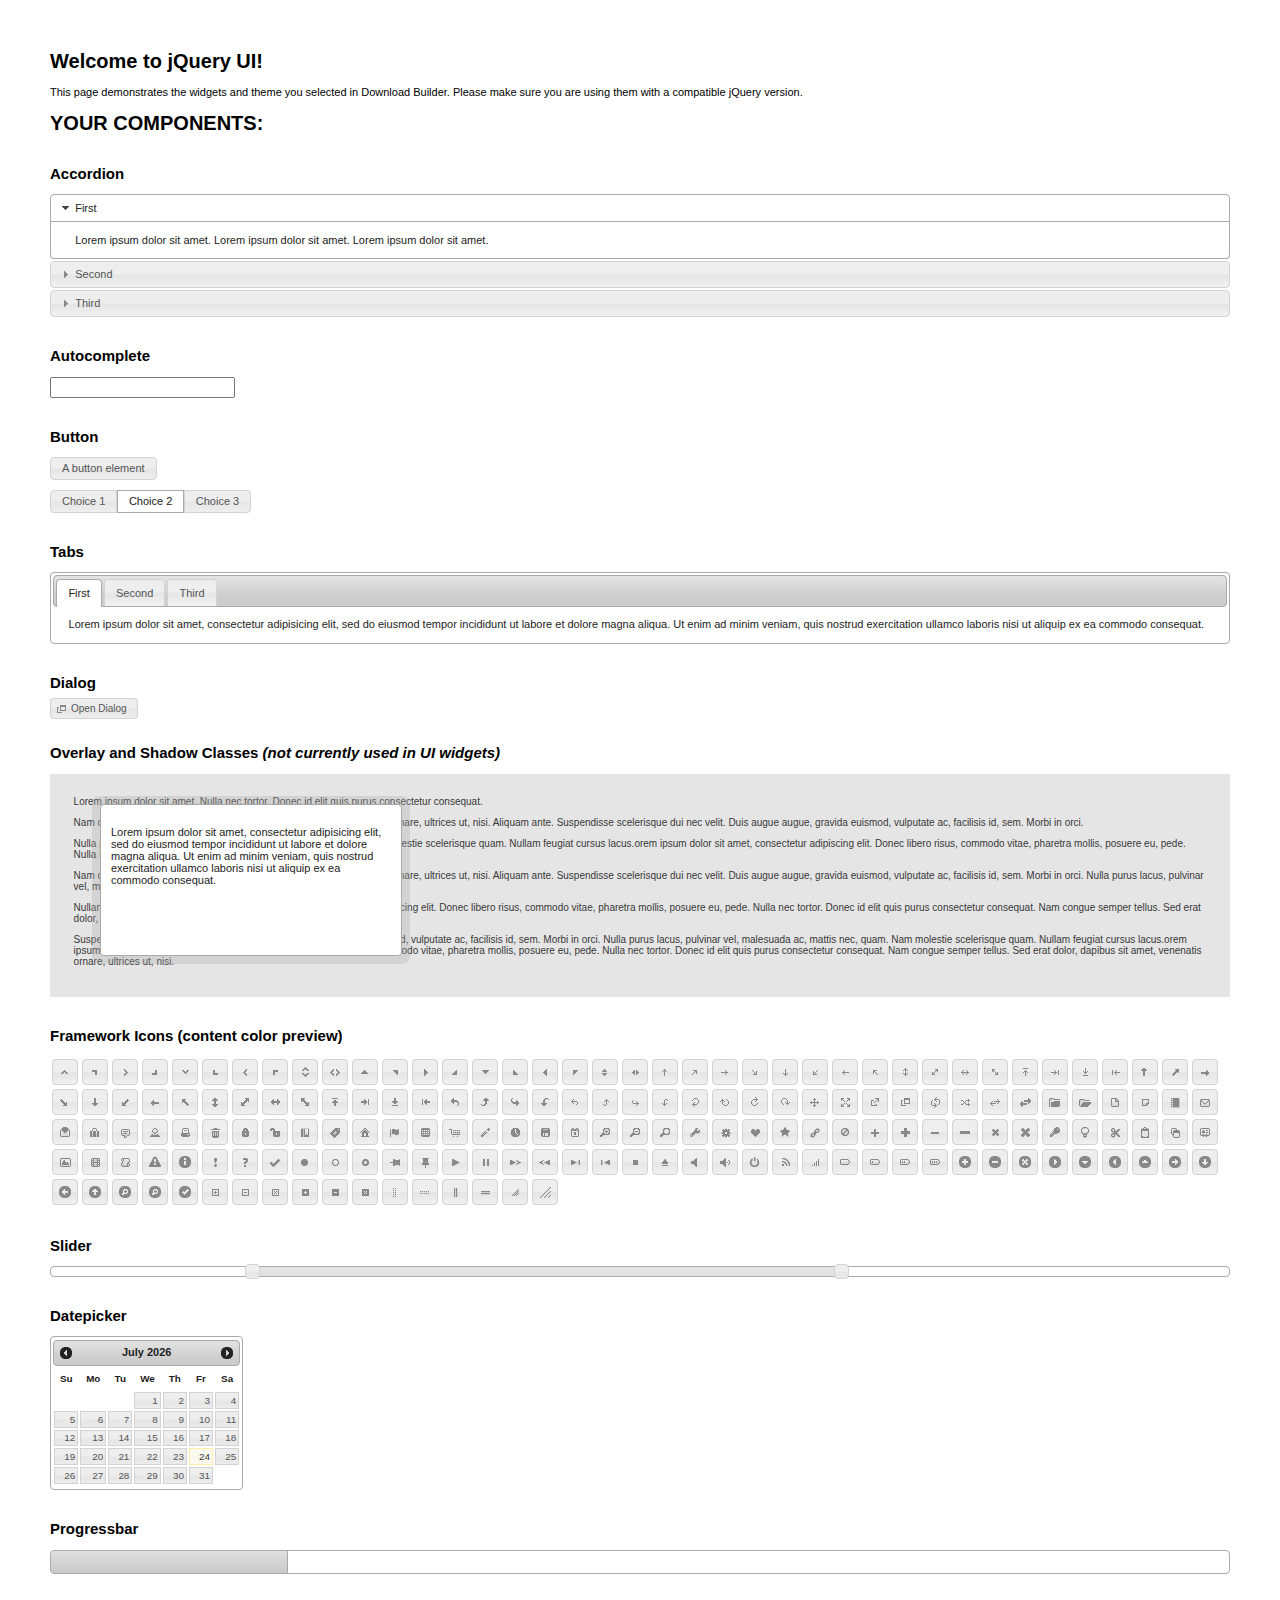
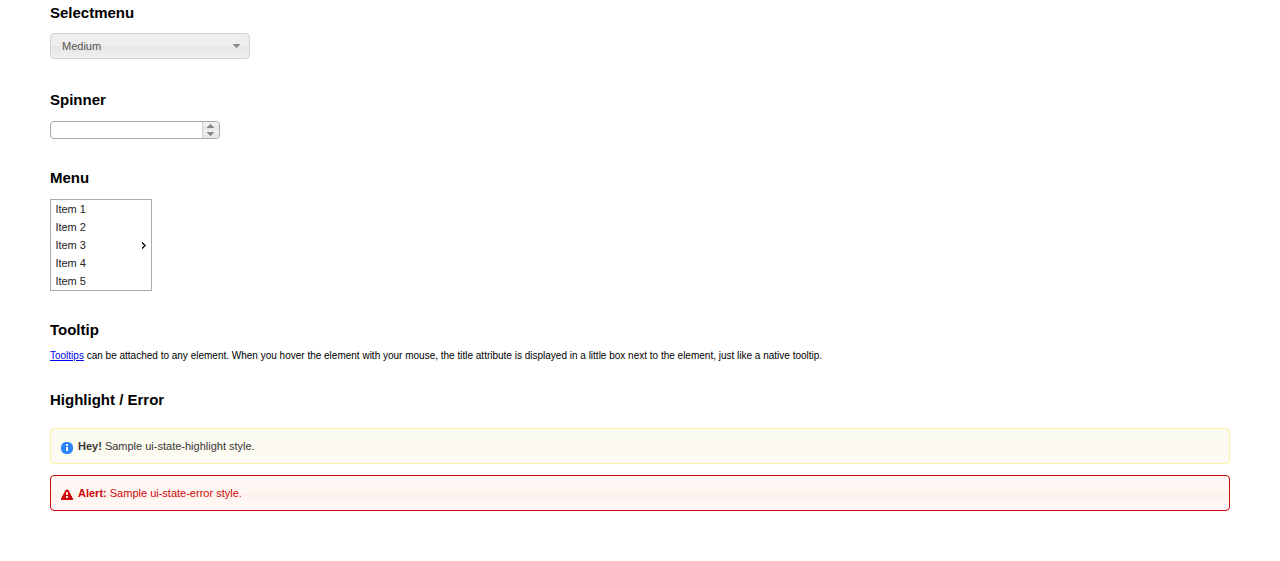
<file: docs/jqueryui.html>
<!doctype html>
<html lang="us">
<head>
	<meta charset="utf-8">
	<title>jQuery UI Example Page</title>
	<link href="../styles/jquery-ui.css" rel="stylesheet">
	<style>
	body{
		font: 62.5% "Trebuchet MS", sans-serif;
		margin: 50px;
	}
	.demoHeaders {
		margin-top: 2em;
	}
	#dialog-link {
		padding: .4em 1em .4em 20px;
		text-decoration: none;
		position: relative;
	}
	#dialog-link span.ui-icon {
		margin: 0 5px 0 0;
		position: absolute;
		left: .2em;
		top: 50%;
		margin-top: -8px;
	}
	#icons {
		margin: 0;
		padding: 0;
	}
	#icons li {
		margin: 2px;
		position: relative;
		padding: 4px 0;
		cursor: pointer;
		float: left;
		list-style: none;
	}
	#icons span.ui-icon {
		float: left;
		margin: 0 4px;
	}
	.fakewindowcontain .ui-widget-overlay {
		position: absolute;
	}
	select {
		width: 200px;
	}
	</style>
</head>
<body>

<h1>Welcome to jQuery UI!</h1>

<div class="ui-widget">
	<p>This page demonstrates the widgets and theme you selected in Download Builder. Please make sure you are using them with a compatible jQuery version.</p>
</div>

<h1>YOUR COMPONENTS:</h1>


<!-- Accordion -->
<h2 class="demoHeaders">Accordion</h2>
<div id="accordion">
	<h3>First</h3>
	<div>Lorem ipsum dolor sit amet. Lorem ipsum dolor sit amet. Lorem ipsum dolor sit amet.</div>
	<h3>Second</h3>
	<div>Phasellus mattis tincidunt nibh.</div>
	<h3>Third</h3>
	<div>Nam dui erat, auctor a, dignissim quis.</div>
</div>



<!-- Autocomplete -->
<h2 class="demoHeaders">Autocomplete</h2>
<div>
	<input id="autocomplete" title="type &quot;a&quot;">
</div>



<!-- Button -->
<h2 class="demoHeaders">Button</h2>
<button id="button">A button element</button>
<form style="margin-top: 1em;">
	<div id="radioset">
		<input type="radio" id="radio1" name="radio"><label for="radio1">Choice 1</label>
		<input type="radio" id="radio2" name="radio" checked="checked"><label for="radio2">Choice 2</label>
		<input type="radio" id="radio3" name="radio"><label for="radio3">Choice 3</label>
	</div>
</form>



<!-- Tabs -->
<h2 class="demoHeaders">Tabs</h2>
<div id="tabs">
	<ul>
		<li><a href="#tabs-1">First</a></li>
		<li><a href="#tabs-2">Second</a></li>
		<li><a href="#tabs-3">Third</a></li>
	</ul>
	<div id="tabs-1">Lorem ipsum dolor sit amet, consectetur adipisicing elit, sed do eiusmod tempor incididunt ut labore et dolore magna aliqua. Ut enim ad minim veniam, quis nostrud exercitation ullamco laboris nisi ut aliquip ex ea commodo consequat.</div>
	<div id="tabs-2">Phasellus mattis tincidunt nibh. Cras orci urna, blandit id, pretium vel, aliquet ornare, felis. Maecenas scelerisque sem non nisl. Fusce sed lorem in enim dictum bibendum.</div>
	<div id="tabs-3">Nam dui erat, auctor a, dignissim quis, sollicitudin eu, felis. Pellentesque nisi urna, interdum eget, sagittis et, consequat vestibulum, lacus. Mauris porttitor ullamcorper augue.</div>
</div>



<!-- Dialog NOTE: Dialog is not generated by UI in this demo so it can be visually styled in themeroller-->
<h2 class="demoHeaders">Dialog</h2>
<p><a href="#" id="dialog-link" class="ui-state-default ui-corner-all"><span class="ui-icon ui-icon-newwin"></span>Open Dialog</a></p>

<h2 class="demoHeaders">Overlay and Shadow Classes <em>(not currently used in UI widgets)</em></h2>
<div style="position: relative; width: 96%; height: 200px; padding:1% 2%; overflow:hidden;" class="fakewindowcontain">
	<p>Lorem ipsum dolor sit amet,  Nulla nec tortor. Donec id elit quis purus consectetur consequat. </p><p>Nam congue semper tellus. Sed erat dolor, dapibus sit amet, venenatis ornare, ultrices ut, nisi. Aliquam ante. Suspendisse scelerisque dui nec velit. Duis augue augue, gravida euismod, vulputate ac, facilisis id, sem. Morbi in orci. </p><p>Nulla purus lacus, pulvinar vel, malesuada ac, mattis nec, quam. Nam molestie scelerisque quam. Nullam feugiat cursus lacus.orem ipsum dolor sit amet, consectetur adipiscing elit. Donec libero risus, commodo vitae, pharetra mollis, posuere eu, pede. Nulla nec tortor. Donec id elit quis purus consectetur consequat. </p><p>Nam congue semper tellus. Sed erat dolor, dapibus sit amet, venenatis ornare, ultrices ut, nisi. Aliquam ante. Suspendisse scelerisque dui nec velit. Duis augue augue, gravida euismod, vulputate ac, facilisis id, sem. Morbi in orci. Nulla purus lacus, pulvinar vel, malesuada ac, mattis nec, quam. Nam molestie scelerisque quam. </p><p>Nullam feugiat cursus lacus.orem ipsum dolor sit amet, consectetur adipiscing elit. Donec libero risus, commodo vitae, pharetra mollis, posuere eu, pede. Nulla nec tortor. Donec id elit quis purus consectetur consequat. Nam congue semper tellus. Sed erat dolor, dapibus sit amet, venenatis ornare, ultrices ut, nisi. Aliquam ante. </p><p>Suspendisse scelerisque dui nec velit. Duis augue augue, gravida euismod, vulputate ac, facilisis id, sem. Morbi in orci. Nulla purus lacus, pulvinar vel, malesuada ac, mattis nec, quam. Nam molestie scelerisque quam. Nullam feugiat cursus lacus.orem ipsum dolor sit amet, consectetur adipiscing elit. Donec libero risus, commodo vitae, pharetra mollis, posuere eu, pede. Nulla nec tortor. Donec id elit quis purus consectetur consequat. Nam congue semper tellus. Sed erat dolor, dapibus sit amet, venenatis ornare, ultrices ut, nisi. </p>

	<!-- ui-dialog -->
	<div class="ui-overlay"><div class="ui-widget-overlay"></div><div class="ui-widget-shadow ui-corner-all" style="width: 302px; height: 152px; position: absolute; left: 50px; top: 30px;"></div></div>
	<div style="position: absolute; width: 280px; height: 130px;left: 50px; top: 30px; padding: 10px;" class="ui-widget ui-widget-content ui-corner-all">
		<div class="ui-dialog-content ui-widget-content" style="background: none; border: 0;">
			<p>Lorem ipsum dolor sit amet, consectetur adipisicing elit, sed do eiusmod tempor incididunt ut labore et dolore magna aliqua. Ut enim ad minim veniam, quis nostrud exercitation ullamco laboris nisi ut aliquip ex ea commodo consequat.</p>
		</div>
	</div>

</div>

<!-- ui-dialog -->
<div id="dialog" title="Dialog Title">
	<p>Lorem ipsum dolor sit amet, consectetur adipisicing elit, sed do eiusmod tempor incididunt ut labore et dolore magna aliqua. Ut enim ad minim veniam, quis nostrud exercitation ullamco laboris nisi ut aliquip ex ea commodo consequat.</p>
</div>



<h2 class="demoHeaders">Framework Icons (content color preview)</h2>
<ul id="icons" class="ui-widget ui-helper-clearfix">
	<li class="ui-state-default ui-corner-all" title=".ui-icon-carat-1-n"><span class="ui-icon ui-icon-carat-1-n"></span></li>
	<li class="ui-state-default ui-corner-all" title=".ui-icon-carat-1-ne"><span class="ui-icon ui-icon-carat-1-ne"></span></li>
	<li class="ui-state-default ui-corner-all" title=".ui-icon-carat-1-e"><span class="ui-icon ui-icon-carat-1-e"></span></li>
	<li class="ui-state-default ui-corner-all" title=".ui-icon-carat-1-se"><span class="ui-icon ui-icon-carat-1-se"></span></li>
	<li class="ui-state-default ui-corner-all" title=".ui-icon-carat-1-s"><span class="ui-icon ui-icon-carat-1-s"></span></li>
	<li class="ui-state-default ui-corner-all" title=".ui-icon-carat-1-sw"><span class="ui-icon ui-icon-carat-1-sw"></span></li>
	<li class="ui-state-default ui-corner-all" title=".ui-icon-carat-1-w"><span class="ui-icon ui-icon-carat-1-w"></span></li>
	<li class="ui-state-default ui-corner-all" title=".ui-icon-carat-1-nw"><span class="ui-icon ui-icon-carat-1-nw"></span></li>
	<li class="ui-state-default ui-corner-all" title=".ui-icon-carat-2-n-s"><span class="ui-icon ui-icon-carat-2-n-s"></span></li>
	<li class="ui-state-default ui-corner-all" title=".ui-icon-carat-2-e-w"><span class="ui-icon ui-icon-carat-2-e-w"></span></li>
	<li class="ui-state-default ui-corner-all" title=".ui-icon-triangle-1-n"><span class="ui-icon ui-icon-triangle-1-n"></span></li>
	<li class="ui-state-default ui-corner-all" title=".ui-icon-triangle-1-ne"><span class="ui-icon ui-icon-triangle-1-ne"></span></li>
	<li class="ui-state-default ui-corner-all" title=".ui-icon-triangle-1-e"><span class="ui-icon ui-icon-triangle-1-e"></span></li>
	<li class="ui-state-default ui-corner-all" title=".ui-icon-triangle-1-se"><span class="ui-icon ui-icon-triangle-1-se"></span></li>
	<li class="ui-state-default ui-corner-all" title=".ui-icon-triangle-1-s"><span class="ui-icon ui-icon-triangle-1-s"></span></li>
	<li class="ui-state-default ui-corner-all" title=".ui-icon-triangle-1-sw"><span class="ui-icon ui-icon-triangle-1-sw"></span></li>
	<li class="ui-state-default ui-corner-all" title=".ui-icon-triangle-1-w"><span class="ui-icon ui-icon-triangle-1-w"></span></li>
	<li class="ui-state-default ui-corner-all" title=".ui-icon-triangle-1-nw"><span class="ui-icon ui-icon-triangle-1-nw"></span></li>
	<li class="ui-state-default ui-corner-all" title=".ui-icon-triangle-2-n-s"><span class="ui-icon ui-icon-triangle-2-n-s"></span></li>
	<li class="ui-state-default ui-corner-all" title=".ui-icon-triangle-2-e-w"><span class="ui-icon ui-icon-triangle-2-e-w"></span></li>
	<li class="ui-state-default ui-corner-all" title=".ui-icon-arrow-1-n"><span class="ui-icon ui-icon-arrow-1-n"></span></li>
	<li class="ui-state-default ui-corner-all" title=".ui-icon-arrow-1-ne"><span class="ui-icon ui-icon-arrow-1-ne"></span></li>
	<li class="ui-state-default ui-corner-all" title=".ui-icon-arrow-1-e"><span class="ui-icon ui-icon-arrow-1-e"></span></li>
	<li class="ui-state-default ui-corner-all" title=".ui-icon-arrow-1-se"><span class="ui-icon ui-icon-arrow-1-se"></span></li>
	<li class="ui-state-default ui-corner-all" title=".ui-icon-arrow-1-s"><span class="ui-icon ui-icon-arrow-1-s"></span></li>
	<li class="ui-state-default ui-corner-all" title=".ui-icon-arrow-1-sw"><span class="ui-icon ui-icon-arrow-1-sw"></span></li>
	<li class="ui-state-default ui-corner-all" title=".ui-icon-arrow-1-w"><span class="ui-icon ui-icon-arrow-1-w"></span></li>
	<li class="ui-state-default ui-corner-all" title=".ui-icon-arrow-1-nw"><span class="ui-icon ui-icon-arrow-1-nw"></span></li>
	<li class="ui-state-default ui-corner-all" title=".ui-icon-arrow-2-n-s"><span class="ui-icon ui-icon-arrow-2-n-s"></span></li>
	<li class="ui-state-default ui-corner-all" title=".ui-icon-arrow-2-ne-sw"><span class="ui-icon ui-icon-arrow-2-ne-sw"></span></li>
	<li class="ui-state-default ui-corner-all" title=".ui-icon-arrow-2-e-w"><span class="ui-icon ui-icon-arrow-2-e-w"></span></li>
	<li class="ui-state-default ui-corner-all" title=".ui-icon-arrow-2-se-nw"><span class="ui-icon ui-icon-arrow-2-se-nw"></span></li>
	<li class="ui-state-default ui-corner-all" title=".ui-icon-arrowstop-1-n"><span class="ui-icon ui-icon-arrowstop-1-n"></span></li>
	<li class="ui-state-default ui-corner-all" title=".ui-icon-arrowstop-1-e"><span class="ui-icon ui-icon-arrowstop-1-e"></span></li>
	<li class="ui-state-default ui-corner-all" title=".ui-icon-arrowstop-1-s"><span class="ui-icon ui-icon-arrowstop-1-s"></span></li>
	<li class="ui-state-default ui-corner-all" title=".ui-icon-arrowstop-1-w"><span class="ui-icon ui-icon-arrowstop-1-w"></span></li>
	<li class="ui-state-default ui-corner-all" title=".ui-icon-arrowthick-1-n"><span class="ui-icon ui-icon-arrowthick-1-n"></span></li>
	<li class="ui-state-default ui-corner-all" title=".ui-icon-arrowthick-1-ne"><span class="ui-icon ui-icon-arrowthick-1-ne"></span></li>
	<li class="ui-state-default ui-corner-all" title=".ui-icon-arrowthick-1-e"><span class="ui-icon ui-icon-arrowthick-1-e"></span></li>
	<li class="ui-state-default ui-corner-all" title=".ui-icon-arrowthick-1-se"><span class="ui-icon ui-icon-arrowthick-1-se"></span></li>
	<li class="ui-state-default ui-corner-all" title=".ui-icon-arrowthick-1-s"><span class="ui-icon ui-icon-arrowthick-1-s"></span></li>
	<li class="ui-state-default ui-corner-all" title=".ui-icon-arrowthick-1-sw"><span class="ui-icon ui-icon-arrowthick-1-sw"></span></li>
	<li class="ui-state-default ui-corner-all" title=".ui-icon-arrowthick-1-w"><span class="ui-icon ui-icon-arrowthick-1-w"></span></li>
	<li class="ui-state-default ui-corner-all" title=".ui-icon-arrowthick-1-nw"><span class="ui-icon ui-icon-arrowthick-1-nw"></span></li>
	<li class="ui-state-default ui-corner-all" title=".ui-icon-arrowthick-2-n-s"><span class="ui-icon ui-icon-arrowthick-2-n-s"></span></li>
	<li class="ui-state-default ui-corner-all" title=".ui-icon-arrowthick-2-ne-sw"><span class="ui-icon ui-icon-arrowthick-2-ne-sw"></span></li>
	<li class="ui-state-default ui-corner-all" title=".ui-icon-arrowthick-2-e-w"><span class="ui-icon ui-icon-arrowthick-2-e-w"></span></li>
	<li class="ui-state-default ui-corner-all" title=".ui-icon-arrowthick-2-se-nw"><span class="ui-icon ui-icon-arrowthick-2-se-nw"></span></li>
	<li class="ui-state-default ui-corner-all" title=".ui-icon-arrowthickstop-1-n"><span class="ui-icon ui-icon-arrowthickstop-1-n"></span></li>
	<li class="ui-state-default ui-corner-all" title=".ui-icon-arrowthickstop-1-e"><span class="ui-icon ui-icon-arrowthickstop-1-e"></span></li>
	<li class="ui-state-default ui-corner-all" title=".ui-icon-arrowthickstop-1-s"><span class="ui-icon ui-icon-arrowthickstop-1-s"></span></li>
	<li class="ui-state-default ui-corner-all" title=".ui-icon-arrowthickstop-1-w"><span class="ui-icon ui-icon-arrowthickstop-1-w"></span></li>
	<li class="ui-state-default ui-corner-all" title=".ui-icon-arrowreturnthick-1-w"><span class="ui-icon ui-icon-arrowreturnthick-1-w"></span></li>
	<li class="ui-state-default ui-corner-all" title=".ui-icon-arrowreturnthick-1-n"><span class="ui-icon ui-icon-arrowreturnthick-1-n"></span></li>
	<li class="ui-state-default ui-corner-all" title=".ui-icon-arrowreturnthick-1-e"><span class="ui-icon ui-icon-arrowreturnthick-1-e"></span></li>
	<li class="ui-state-default ui-corner-all" title=".ui-icon-arrowreturnthick-1-s"><span class="ui-icon ui-icon-arrowreturnthick-1-s"></span></li>
	<li class="ui-state-default ui-corner-all" title=".ui-icon-arrowreturn-1-w"><span class="ui-icon ui-icon-arrowreturn-1-w"></span></li>
	<li class="ui-state-default ui-corner-all" title=".ui-icon-arrowreturn-1-n"><span class="ui-icon ui-icon-arrowreturn-1-n"></span></li>
	<li class="ui-state-default ui-corner-all" title=".ui-icon-arrowreturn-1-e"><span class="ui-icon ui-icon-arrowreturn-1-e"></span></li>
	<li class="ui-state-default ui-corner-all" title=".ui-icon-arrowreturn-1-s"><span class="ui-icon ui-icon-arrowreturn-1-s"></span></li>
	<li class="ui-state-default ui-corner-all" title=".ui-icon-arrowrefresh-1-w"><span class="ui-icon ui-icon-arrowrefresh-1-w"></span></li>
	<li class="ui-state-default ui-corner-all" title=".ui-icon-arrowrefresh-1-n"><span class="ui-icon ui-icon-arrowrefresh-1-n"></span></li>
	<li class="ui-state-default ui-corner-all" title=".ui-icon-arrowrefresh-1-e"><span class="ui-icon ui-icon-arrowrefresh-1-e"></span></li>
	<li class="ui-state-default ui-corner-all" title=".ui-icon-arrowrefresh-1-s"><span class="ui-icon ui-icon-arrowrefresh-1-s"></span></li>
	<li class="ui-state-default ui-corner-all" title=".ui-icon-arrow-4"><span class="ui-icon ui-icon-arrow-4"></span></li>
	<li class="ui-state-default ui-corner-all" title=".ui-icon-arrow-4-diag"><span class="ui-icon ui-icon-arrow-4-diag"></span></li>
	<li class="ui-state-default ui-corner-all" title=".ui-icon-extlink"><span class="ui-icon ui-icon-extlink"></span></li>
	<li class="ui-state-default ui-corner-all" title=".ui-icon-newwin"><span class="ui-icon ui-icon-newwin"></span></li>
	<li class="ui-state-default ui-corner-all" title=".ui-icon-refresh"><span class="ui-icon ui-icon-refresh"></span></li>
	<li class="ui-state-default ui-corner-all" title=".ui-icon-shuffle"><span class="ui-icon ui-icon-shuffle"></span></li>
	<li class="ui-state-default ui-corner-all" title=".ui-icon-transfer-e-w"><span class="ui-icon ui-icon-transfer-e-w"></span></li>
	<li class="ui-state-default ui-corner-all" title=".ui-icon-transferthick-e-w"><span class="ui-icon ui-icon-transferthick-e-w"></span></li>
	<li class="ui-state-default ui-corner-all" title=".ui-icon-folder-collapsed"><span class="ui-icon ui-icon-folder-collapsed"></span></li>
	<li class="ui-state-default ui-corner-all" title=".ui-icon-folder-open"><span class="ui-icon ui-icon-folder-open"></span></li>
	<li class="ui-state-default ui-corner-all" title=".ui-icon-document"><span class="ui-icon ui-icon-document"></span></li>
	<li class="ui-state-default ui-corner-all" title=".ui-icon-document-b"><span class="ui-icon ui-icon-document-b"></span></li>
	<li class="ui-state-default ui-corner-all" title=".ui-icon-note"><span class="ui-icon ui-icon-note"></span></li>
	<li class="ui-state-default ui-corner-all" title=".ui-icon-mail-closed"><span class="ui-icon ui-icon-mail-closed"></span></li>
	<li class="ui-state-default ui-corner-all" title=".ui-icon-mail-open"><span class="ui-icon ui-icon-mail-open"></span></li>
	<li class="ui-state-default ui-corner-all" title=".ui-icon-suitcase"><span class="ui-icon ui-icon-suitcase"></span></li>
	<li class="ui-state-default ui-corner-all" title=".ui-icon-comment"><span class="ui-icon ui-icon-comment"></span></li>
	<li class="ui-state-default ui-corner-all" title=".ui-icon-person"><span class="ui-icon ui-icon-person"></span></li>
	<li class="ui-state-default ui-corner-all" title=".ui-icon-print"><span class="ui-icon ui-icon-print"></span></li>
	<li class="ui-state-default ui-corner-all" title=".ui-icon-trash"><span class="ui-icon ui-icon-trash"></span></li>
	<li class="ui-state-default ui-corner-all" title=".ui-icon-locked"><span class="ui-icon ui-icon-locked"></span></li>
	<li class="ui-state-default ui-corner-all" title=".ui-icon-unlocked"><span class="ui-icon ui-icon-unlocked"></span></li>
	<li class="ui-state-default ui-corner-all" title=".ui-icon-bookmark"><span class="ui-icon ui-icon-bookmark"></span></li>
	<li class="ui-state-default ui-corner-all" title=".ui-icon-tag"><span class="ui-icon ui-icon-tag"></span></li>
	<li class="ui-state-default ui-corner-all" title=".ui-icon-home"><span class="ui-icon ui-icon-home"></span></li>
	<li class="ui-state-default ui-corner-all" title=".ui-icon-flag"><span class="ui-icon ui-icon-flag"></span></li>
	<li class="ui-state-default ui-corner-all" title=".ui-icon-calculator"><span class="ui-icon ui-icon-calculator"></span></li>
	<li class="ui-state-default ui-corner-all" title=".ui-icon-cart"><span class="ui-icon ui-icon-cart"></span></li>
	<li class="ui-state-default ui-corner-all" title=".ui-icon-pencil"><span class="ui-icon ui-icon-pencil"></span></li>
	<li class="ui-state-default ui-corner-all" title=".ui-icon-clock"><span class="ui-icon ui-icon-clock"></span></li>
	<li class="ui-state-default ui-corner-all" title=".ui-icon-disk"><span class="ui-icon ui-icon-disk"></span></li>
	<li class="ui-state-default ui-corner-all" title=".ui-icon-calendar"><span class="ui-icon ui-icon-calendar"></span></li>
	<li class="ui-state-default ui-corner-all" title=".ui-icon-zoomin"><span class="ui-icon ui-icon-zoomin"></span></li>
	<li class="ui-state-default ui-corner-all" title=".ui-icon-zoomout"><span class="ui-icon ui-icon-zoomout"></span></li>
	<li class="ui-state-default ui-corner-all" title=".ui-icon-search"><span class="ui-icon ui-icon-search"></span></li>
	<li class="ui-state-default ui-corner-all" title=".ui-icon-wrench"><span class="ui-icon ui-icon-wrench"></span></li>
	<li class="ui-state-default ui-corner-all" title=".ui-icon-gear"><span class="ui-icon ui-icon-gear"></span></li>
	<li class="ui-state-default ui-corner-all" title=".ui-icon-heart"><span class="ui-icon ui-icon-heart"></span></li>
	<li class="ui-state-default ui-corner-all" title=".ui-icon-star"><span class="ui-icon ui-icon-star"></span></li>
	<li class="ui-state-default ui-corner-all" title=".ui-icon-link"><span class="ui-icon ui-icon-link"></span></li>
	<li class="ui-state-default ui-corner-all" title=".ui-icon-cancel"><span class="ui-icon ui-icon-cancel"></span></li>
	<li class="ui-state-default ui-corner-all" title=".ui-icon-plus"><span class="ui-icon ui-icon-plus"></span></li>
	<li class="ui-state-default ui-corner-all" title=".ui-icon-plusthick"><span class="ui-icon ui-icon-plusthick"></span></li>
	<li class="ui-state-default ui-corner-all" title=".ui-icon-minus"><span class="ui-icon ui-icon-minus"></span></li>
	<li class="ui-state-default ui-corner-all" title=".ui-icon-minusthick"><span class="ui-icon ui-icon-minusthick"></span></li>
	<li class="ui-state-default ui-corner-all" title=".ui-icon-close"><span class="ui-icon ui-icon-close"></span></li>
	<li class="ui-state-default ui-corner-all" title=".ui-icon-closethick"><span class="ui-icon ui-icon-closethick"></span></li>
	<li class="ui-state-default ui-corner-all" title=".ui-icon-key"><span class="ui-icon ui-icon-key"></span></li>
	<li class="ui-state-default ui-corner-all" title=".ui-icon-lightbulb"><span class="ui-icon ui-icon-lightbulb"></span></li>
	<li class="ui-state-default ui-corner-all" title=".ui-icon-scissors"><span class="ui-icon ui-icon-scissors"></span></li>
	<li class="ui-state-default ui-corner-all" title=".ui-icon-clipboard"><span class="ui-icon ui-icon-clipboard"></span></li>
	<li class="ui-state-default ui-corner-all" title=".ui-icon-copy"><span class="ui-icon ui-icon-copy"></span></li>
	<li class="ui-state-default ui-corner-all" title=".ui-icon-contact"><span class="ui-icon ui-icon-contact"></span></li>
	<li class="ui-state-default ui-corner-all" title=".ui-icon-image"><span class="ui-icon ui-icon-image"></span></li>
	<li class="ui-state-default ui-corner-all" title=".ui-icon-video"><span class="ui-icon ui-icon-video"></span></li>
	<li class="ui-state-default ui-corner-all" title=".ui-icon-script"><span class="ui-icon ui-icon-script"></span></li>
	<li class="ui-state-default ui-corner-all" title=".ui-icon-alert"><span class="ui-icon ui-icon-alert"></span></li>
	<li class="ui-state-default ui-corner-all" title=".ui-icon-info"><span class="ui-icon ui-icon-info"></span></li>
	<li class="ui-state-default ui-corner-all" title=".ui-icon-notice"><span class="ui-icon ui-icon-notice"></span></li>
	<li class="ui-state-default ui-corner-all" title=".ui-icon-help"><span class="ui-icon ui-icon-help"></span></li>
	<li class="ui-state-default ui-corner-all" title=".ui-icon-check"><span class="ui-icon ui-icon-check"></span></li>
	<li class="ui-state-default ui-corner-all" title=".ui-icon-bullet"><span class="ui-icon ui-icon-bullet"></span></li>
	<li class="ui-state-default ui-corner-all" title=".ui-icon-radio-off"><span class="ui-icon ui-icon-radio-off"></span></li>
	<li class="ui-state-default ui-corner-all" title=".ui-icon-radio-on"><span class="ui-icon ui-icon-radio-on"></span></li>
	<li class="ui-state-default ui-corner-all" title=".ui-icon-pin-w"><span class="ui-icon ui-icon-pin-w"></span></li>
	<li class="ui-state-default ui-corner-all" title=".ui-icon-pin-s"><span class="ui-icon ui-icon-pin-s"></span></li>
	<li class="ui-state-default ui-corner-all" title=".ui-icon-play"><span class="ui-icon ui-icon-play"></span></li>
	<li class="ui-state-default ui-corner-all" title=".ui-icon-pause"><span class="ui-icon ui-icon-pause"></span></li>
	<li class="ui-state-default ui-corner-all" title=".ui-icon-seek-next"><span class="ui-icon ui-icon-seek-next"></span></li>
	<li class="ui-state-default ui-corner-all" title=".ui-icon-seek-prev"><span class="ui-icon ui-icon-seek-prev"></span></li>
	<li class="ui-state-default ui-corner-all" title=".ui-icon-seek-end"><span class="ui-icon ui-icon-seek-end"></span></li>
	<li class="ui-state-default ui-corner-all" title=".ui-icon-seek-first"><span class="ui-icon ui-icon-seek-first"></span></li>
	<li class="ui-state-default ui-corner-all" title=".ui-icon-stop"><span class="ui-icon ui-icon-stop"></span></li>
	<li class="ui-state-default ui-corner-all" title=".ui-icon-eject"><span class="ui-icon ui-icon-eject"></span></li>
	<li class="ui-state-default ui-corner-all" title=".ui-icon-volume-off"><span class="ui-icon ui-icon-volume-off"></span></li>
	<li class="ui-state-default ui-corner-all" title=".ui-icon-volume-on"><span class="ui-icon ui-icon-volume-on"></span></li>
	<li class="ui-state-default ui-corner-all" title=".ui-icon-power"><span class="ui-icon ui-icon-power"></span></li>
	<li class="ui-state-default ui-corner-all" title=".ui-icon-signal-diag"><span class="ui-icon ui-icon-signal-diag"></span></li>
	<li class="ui-state-default ui-corner-all" title=".ui-icon-signal"><span class="ui-icon ui-icon-signal"></span></li>
	<li class="ui-state-default ui-corner-all" title=".ui-icon-battery-0"><span class="ui-icon ui-icon-battery-0"></span></li>
	<li class="ui-state-default ui-corner-all" title=".ui-icon-battery-1"><span class="ui-icon ui-icon-battery-1"></span></li>
	<li class="ui-state-default ui-corner-all" title=".ui-icon-battery-2"><span class="ui-icon ui-icon-battery-2"></span></li>
	<li class="ui-state-default ui-corner-all" title=".ui-icon-battery-3"><span class="ui-icon ui-icon-battery-3"></span></li>
	<li class="ui-state-default ui-corner-all" title=".ui-icon-circle-plus"><span class="ui-icon ui-icon-circle-plus"></span></li>
	<li class="ui-state-default ui-corner-all" title=".ui-icon-circle-minus"><span class="ui-icon ui-icon-circle-minus"></span></li>
	<li class="ui-state-default ui-corner-all" title=".ui-icon-circle-close"><span class="ui-icon ui-icon-circle-close"></span></li>
	<li class="ui-state-default ui-corner-all" title=".ui-icon-circle-triangle-e"><span class="ui-icon ui-icon-circle-triangle-e"></span></li>
	<li class="ui-state-default ui-corner-all" title=".ui-icon-circle-triangle-s"><span class="ui-icon ui-icon-circle-triangle-s"></span></li>
	<li class="ui-state-default ui-corner-all" title=".ui-icon-circle-triangle-w"><span class="ui-icon ui-icon-circle-triangle-w"></span></li>
	<li class="ui-state-default ui-corner-all" title=".ui-icon-circle-triangle-n"><span class="ui-icon ui-icon-circle-triangle-n"></span></li>
	<li class="ui-state-default ui-corner-all" title=".ui-icon-circle-arrow-e"><span class="ui-icon ui-icon-circle-arrow-e"></span></li>
	<li class="ui-state-default ui-corner-all" title=".ui-icon-circle-arrow-s"><span class="ui-icon ui-icon-circle-arrow-s"></span></li>
	<li class="ui-state-default ui-corner-all" title=".ui-icon-circle-arrow-w"><span class="ui-icon ui-icon-circle-arrow-w"></span></li>
	<li class="ui-state-default ui-corner-all" title=".ui-icon-circle-arrow-n"><span class="ui-icon ui-icon-circle-arrow-n"></span></li>
	<li class="ui-state-default ui-corner-all" title=".ui-icon-circle-zoomin"><span class="ui-icon ui-icon-circle-zoomin"></span></li>
	<li class="ui-state-default ui-corner-all" title=".ui-icon-circle-zoomout"><span class="ui-icon ui-icon-circle-zoomout"></span></li>
	<li class="ui-state-default ui-corner-all" title=".ui-icon-circle-check"><span class="ui-icon ui-icon-circle-check"></span></li>
	<li class="ui-state-default ui-corner-all" title=".ui-icon-circlesmall-plus"><span class="ui-icon ui-icon-circlesmall-plus"></span></li>
	<li class="ui-state-default ui-corner-all" title=".ui-icon-circlesmall-minus"><span class="ui-icon ui-icon-circlesmall-minus"></span></li>
	<li class="ui-state-default ui-corner-all" title=".ui-icon-circlesmall-close"><span class="ui-icon ui-icon-circlesmall-close"></span></li>
	<li class="ui-state-default ui-corner-all" title=".ui-icon-squaresmall-plus"><span class="ui-icon ui-icon-squaresmall-plus"></span></li>
	<li class="ui-state-default ui-corner-all" title=".ui-icon-squaresmall-minus"><span class="ui-icon ui-icon-squaresmall-minus"></span></li>
	<li class="ui-state-default ui-corner-all" title=".ui-icon-squaresmall-close"><span class="ui-icon ui-icon-squaresmall-close"></span></li>
	<li class="ui-state-default ui-corner-all" title=".ui-icon-grip-dotted-vertical"><span class="ui-icon ui-icon-grip-dotted-vertical"></span></li>
	<li class="ui-state-default ui-corner-all" title=".ui-icon-grip-dotted-horizontal"><span class="ui-icon ui-icon-grip-dotted-horizontal"></span></li>
	<li class="ui-state-default ui-corner-all" title=".ui-icon-grip-solid-vertical"><span class="ui-icon ui-icon-grip-solid-vertical"></span></li>
	<li class="ui-state-default ui-corner-all" title=".ui-icon-grip-solid-horizontal"><span class="ui-icon ui-icon-grip-solid-horizontal"></span></li>
	<li class="ui-state-default ui-corner-all" title=".ui-icon-gripsmall-diagonal-se"><span class="ui-icon ui-icon-gripsmall-diagonal-se"></span></li>
	<li class="ui-state-default ui-corner-all" title=".ui-icon-grip-diagonal-se"><span class="ui-icon ui-icon-grip-diagonal-se"></span></li>
</ul>


<!-- Slider -->
<h2 class="demoHeaders">Slider</h2>
<div id="slider"></div>



<!-- Datepicker -->
<h2 class="demoHeaders">Datepicker</h2>
<div id="datepicker"></div>



<!-- Progressbar -->
<h2 class="demoHeaders">Progressbar</h2>
<div id="progressbar"></div>



<!-- Progressbar -->
<h2 class="demoHeaders">Selectmenu</h2>
<select id="selectmenu">
	<option>Slower</option>
	<option>Slow</option>
	<option selected="selected">Medium</option>
	<option>Fast</option>
	<option>Faster</option>
</select>



<!-- Spinner -->
<h2 class="demoHeaders">Spinner</h2>
<input id="spinner">



<!-- Menu -->
<h2 class="demoHeaders">Menu</h2>
<ul style="width:100px;" id="menu">
	<li>Item 1</li>
	<li>Item 2</li>
	<li>Item 3
		<ul>
			<li>Item 3-1</li>
			<li>Item 3-2</li>
			<li>Item 3-3</li>
			<li>Item 3-4</li>
			<li>Item 3-5</li>
		</ul>
	</li>
	<li>Item 4</li>
	<li>Item 5</li>
</ul>



<!-- Tooltip -->
<h2 class="demoHeaders">Tooltip</h2>
<p id="tooltip">
	<a href="#" title="That&apos;s what this widget is">Tooltips</a> can be attached to any element. When you hover
the element with your mouse, the title attribute is displayed in a little box next to the element, just like a native tooltip.
</p>


<!-- Highlight / Error -->
<h2 class="demoHeaders">Highlight / Error</h2>
<div class="ui-widget">
	<div class="ui-state-highlight ui-corner-all" style="margin-top: 20px; padding: 0 .7em;">
		<p><span class="ui-icon ui-icon-info" style="float: left; margin-right: .3em;"></span>
		<strong>Hey!</strong> Sample ui-state-highlight style.</p>
	</div>
</div>
<br>
<div class="ui-widget">
	<div class="ui-state-error ui-corner-all" style="padding: 0 .7em;">
		<p><span class="ui-icon ui-icon-alert" style="float: left; margin-right: .3em;"></span>
		<strong>Alert:</strong> Sample ui-state-error style.</p>
	</div>
</div>

<script src="../scripts/jquery-1.11.1.min.js"></script>
<script src="../scripts/jquery-ui.min.js"></script>
<script>

$( "#accordion" ).accordion();



var availableTags = [
	"ActionScript",
	"AppleScript",
	"Asp",
	"BASIC",
	"C",
	"C++",
	"Clojure",
	"COBOL",
	"ColdFusion",
	"Erlang",
	"Fortran",
	"Groovy",
	"Haskell",
	"Java",
	"JavaScript",
	"Lisp",
	"Perl",
	"PHP",
	"Python",
	"Ruby",
	"Scala",
	"Scheme"
];
$( "#autocomplete" ).autocomplete({
	source: availableTags
});



$( "#button" ).button();
$( "#radioset" ).buttonset();



$( "#tabs" ).tabs();



$( "#dialog" ).dialog({
	autoOpen: false,
	width: 400,
	buttons: [
		{
			text: "Ok",
			click: function() {
				$( this ).dialog( "close" );
			}
		},
		{
			text: "Cancel",
			click: function() {
				$( this ).dialog( "close" );
			}
		}
	]
});

// Link to open the dialog
$( "#dialog-link" ).click(function( event ) {
	$( "#dialog" ).dialog( "open" );
	event.preventDefault();
});



$( "#datepicker" ).datepicker({
	inline: true
});



$( "#slider" ).slider({
	range: true,
	values: [ 17, 67 ]
});



$( "#progressbar" ).progressbar({
	value: 20
});



$( "#spinner" ).spinner();



$( "#menu" ).menu();



$( "#tooltip" ).tooltip();



$( "#selectmenu" ).selectmenu();


// Hover states on the static widgets
$( "#dialog-link, #icons li" ).hover(
	function() {
		$( this ).addClass( "ui-state-hover" );
	},
	function() {
		$( this ).removeClass( "ui-state-hover" );
	}
);
</script>
</body>
</html>
</file>
